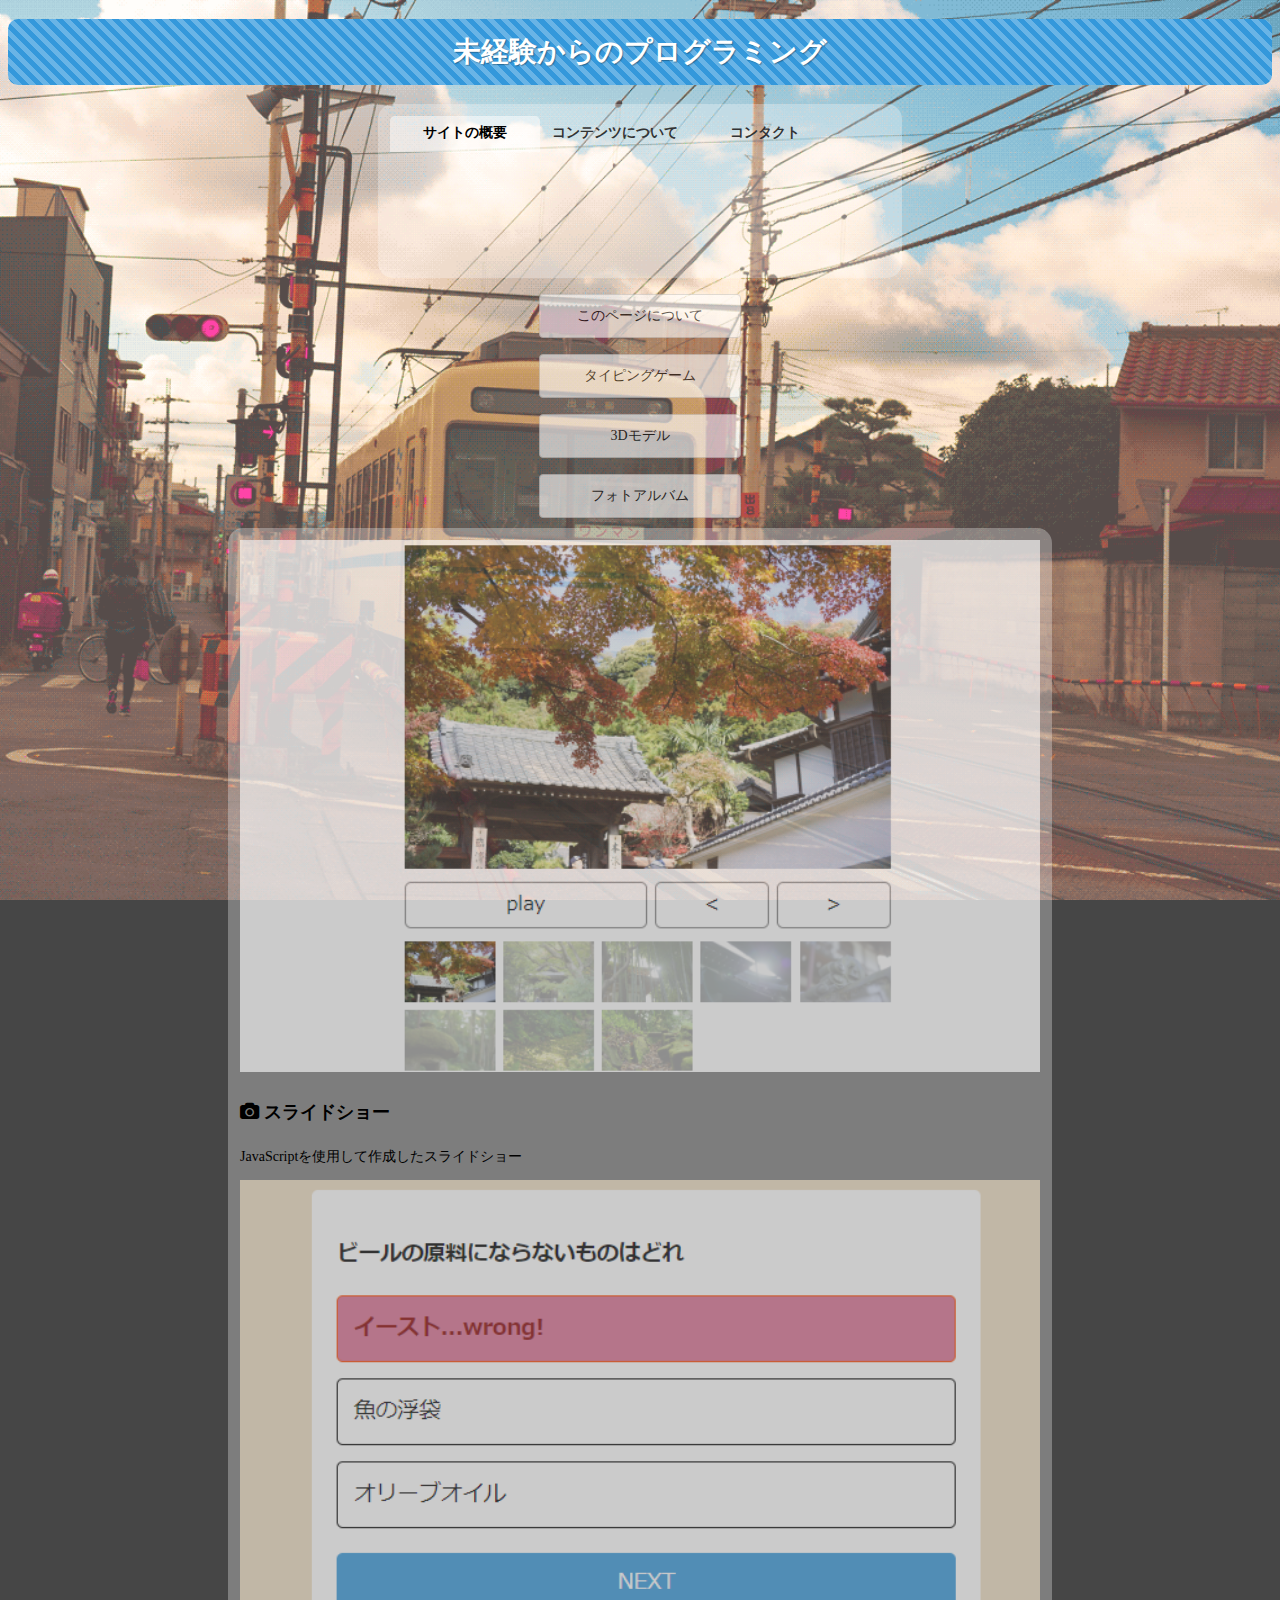
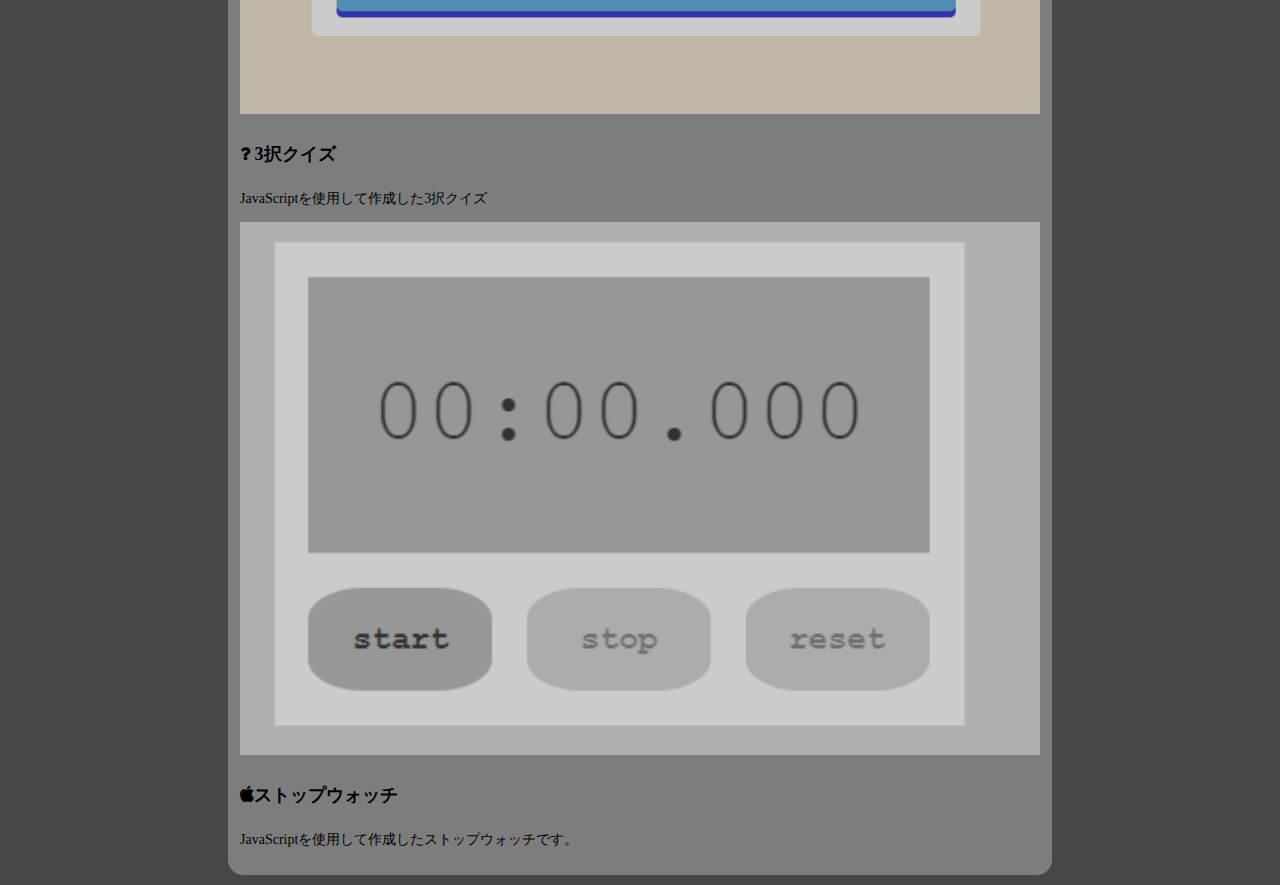
<file: jspage.html>
<!DOCTYPE html>
<html lang=ja >
  <head>
    <meta charset="utf-8">
    <title>未経験からのプログラミング</title>
    <link rel="stylesheet" href="css/styles.css" >
    <link rel="stylesheet" href="css/tabmenu.css">
    <!--  bootstrap導入用リンク　-->
        <link rel="stylesheet" href="https://maxcdn.bootstrapcdn.com/bootstrap/4.0.0-alpha.2/css/bootstrap.min.css" integrity="sha384-y3tfxAZXuh4HwSYylfB+J125MxIs6mR5FOHamPBG064zB+AFeWH94NdvaCBm8qnd" crossorigin="anonymous">
    <!--      font awsome追加-->
          <link rel="stylesheet" href="https://maxcdn.bootstrapcdn.com/font-awesome/4.5.0/css/font-awesome.min.css">


  </head>
  <body>
  <div id="haikei">
<h1>未経験からのプログラミング</h1>

<section class="tabcs">

<div class="container">
  <ul class="menu">
    <li><a href="#" class="active" data-id="about">サイトの概要</a></li>
    <li><a href="#" data-id="me">コンテンツについて</a></li>
    <li><a href="#" data-id="contact">コンタクト</a></li>
  </ul>

  <section class="content" id="about">
	このサイトは未経験からウェブプログラマを目指して<br>
	学習した記録を行うために作成したページです<br>
	学習サイトのチュートリアル等を利用して作成した成果物を配置します<br>
	おまけで趣味の成果物も配置予定です



  </section>

  <section class="content" id="me">
	このサイトには今まで制作してきたものや撮影した写真を設置します。
	このサイトで公開している制作物に関しては一言連絡を頂けましたら<br>
	配布いたしますので自由に御使用いただいて構いません。
  </section>

  <section class="content" id="contact">
	<a href="https://forms.gle/vZbbvGaRv8aZ72Ax7">こちら</a>までお願いします。
  </section>


</div>

<div id="open">このページについて</div>
<div id ="mask" class="hidden"></div>

<section id="hideAll">

    <section id="modal" class="hidden">
    <p>プログラミング学習の成果を残すためのページです。<br>このページはドットインストールの<br>JavaScript チュートリアルをベースに作成しています。</p>
    <div id="close">
      閉じる
    </div>
    </section>





<div id="typing">タイピングゲーム</div>
<script src="js/main.js"></script>

  <section id="modal2" class="hidden">
  タイピングが難しいとされている単語のタイピングゲームに移動します。<br>
  ドットインストールのチュートリアルをベースに作成しています。
  <div id="goToType">
    タイピングゲームへ移動
  </div>
  </section>


  <div id="modeling">3Dモデル</div>

  <section id="modal3" class="hidden">
  <p>フルスクラッチで作成した3Dモデルを設置してあります。　自作ゲーム等に使用したい場合ご連絡を頂けましたらFBXにてお渡しいたします。</p>
  <div id="goToModel">
    <a href="models/models.html"  style="color:black; text-decoration:none">  3Dモデル置き場へ移動</a>
  </div>
  </section>

</div>

    <div id="photo">フォトアルバム</div>

    <section id="modal4" class="hidden">
    <p>撮影した写真のページです。</p>
    <p>写真はLazySizesで遅延ロードされます。 </p>

    <div id="goToPhoto">
    <a src="image.html"  style="color:black; text-decoration:none"> フォトアルバムへ</a>
    </div>
    </section>
      </div>


            <div class="container" id="about">
            <div class="card-deck-wrapper">
        <div class="card-deck">
          <div class="card">
           <a href="jspage.html">
              <img class="card-img-top" src="shot/slide.png" alt="FirstPortfolio">
           </a>
            <div class="card-block">
              <a target=”_blank” href="https://shuu1222.github.io/slides/slide.html"></a>
              <h4 class="card-title"><i class="fa fa-camera"></i> スライドショー</h4>
              <p class="card-text">JavaScriptを使用して作成したスライドショー

            </div>
          </div>
          <div class="card">
              <a target=”_blank” href="https://shuu1222.github.io/quiz/quiz.html">
            <img class="card-img-top" src="shot/quiz.png" alt="FullScratched3Dmodels"> </a>
            <div class="card-block">
              <h4 class="card-title"><i class="fa fa-question"></i> 3択クイズ</h4>
              <p class="card-text">JavaScriptを使用して作成した3択クイズ


            </div>
          </div>
          <div class="card">
          <a target=”_blank” href="https://shuu1222.github.io/dot/stop.html">
           <img class="card-img-top" src="shot/stop.png" alt="My photo page">
          </a>
            <div class="card-block">
              <h4 class="card-title"><i class="fa fa-apple"></i>ストップウォッチ</h4>
              <p class="card-text">JavaScriptを使用して作成したストップウォッチです。

            </div>
          </div>
        </div>
      </div>
                </div>

</section>
<script src="js/main.js">  </script>
<script src="js/main2.js"></script>
<script src="js/tabmenu.js"></script>

</body>
</html>
</file>
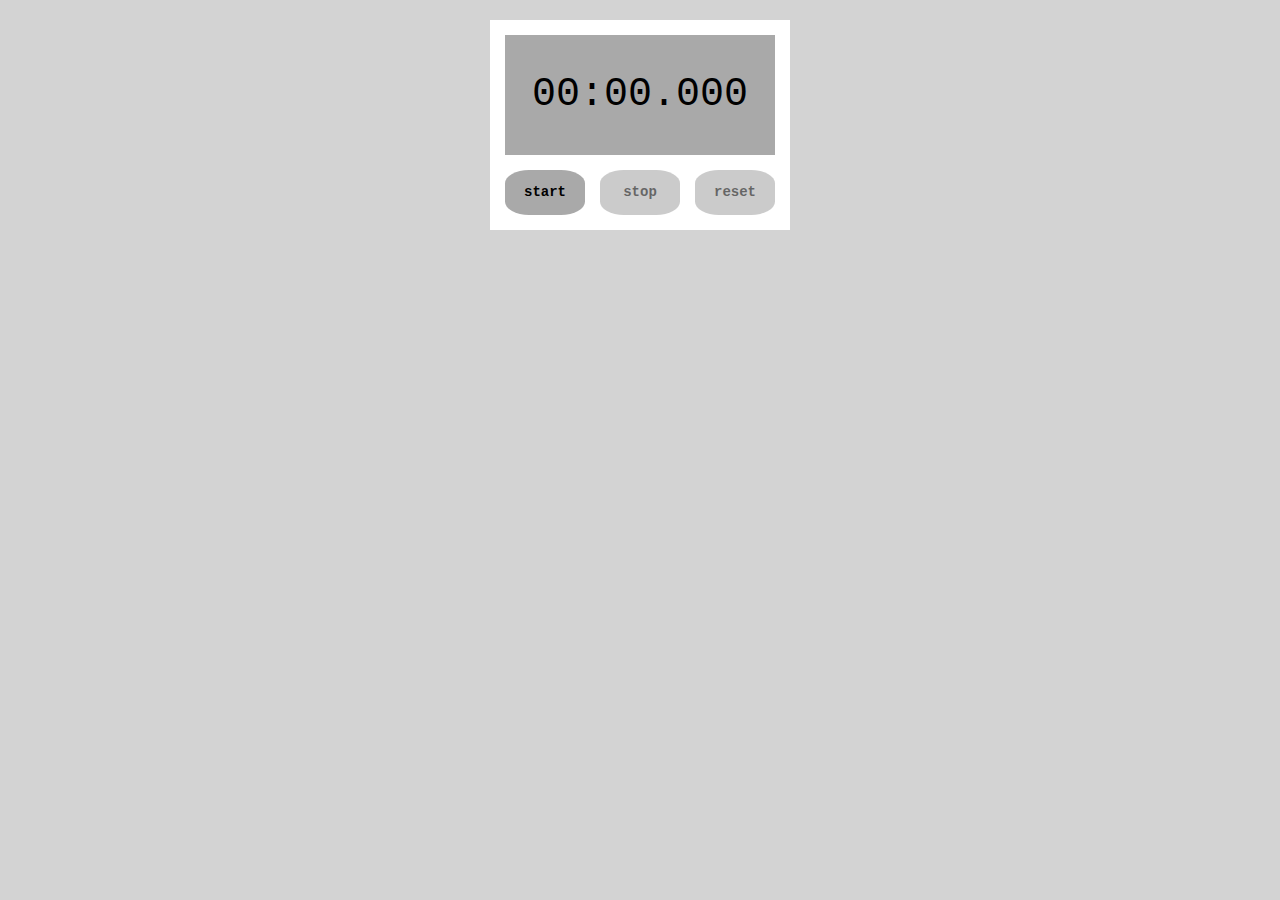
<file: dot/stop.html>
<!<!DOCTYPE html>
<!DOCTYPE html>
<html lang=ja>
  <head>
    <meta charset="utf-8">
    <title>ストップウォッチ</title>
    <link rel="stylesheet" href="css/stop.css">
  </head>
  <body>
    <div class = "container">
  <div id="timer">00:00.000</div>
  <div class="controlls">
  <div class="btn" id="start">start</div>
  <div class="btn" id="stop">stop</div>
  <div class="btn" id="reset">reset</div>
  <script src="js/stop.js">  </script>
  </div></div>
  </body>
</html>
</file>
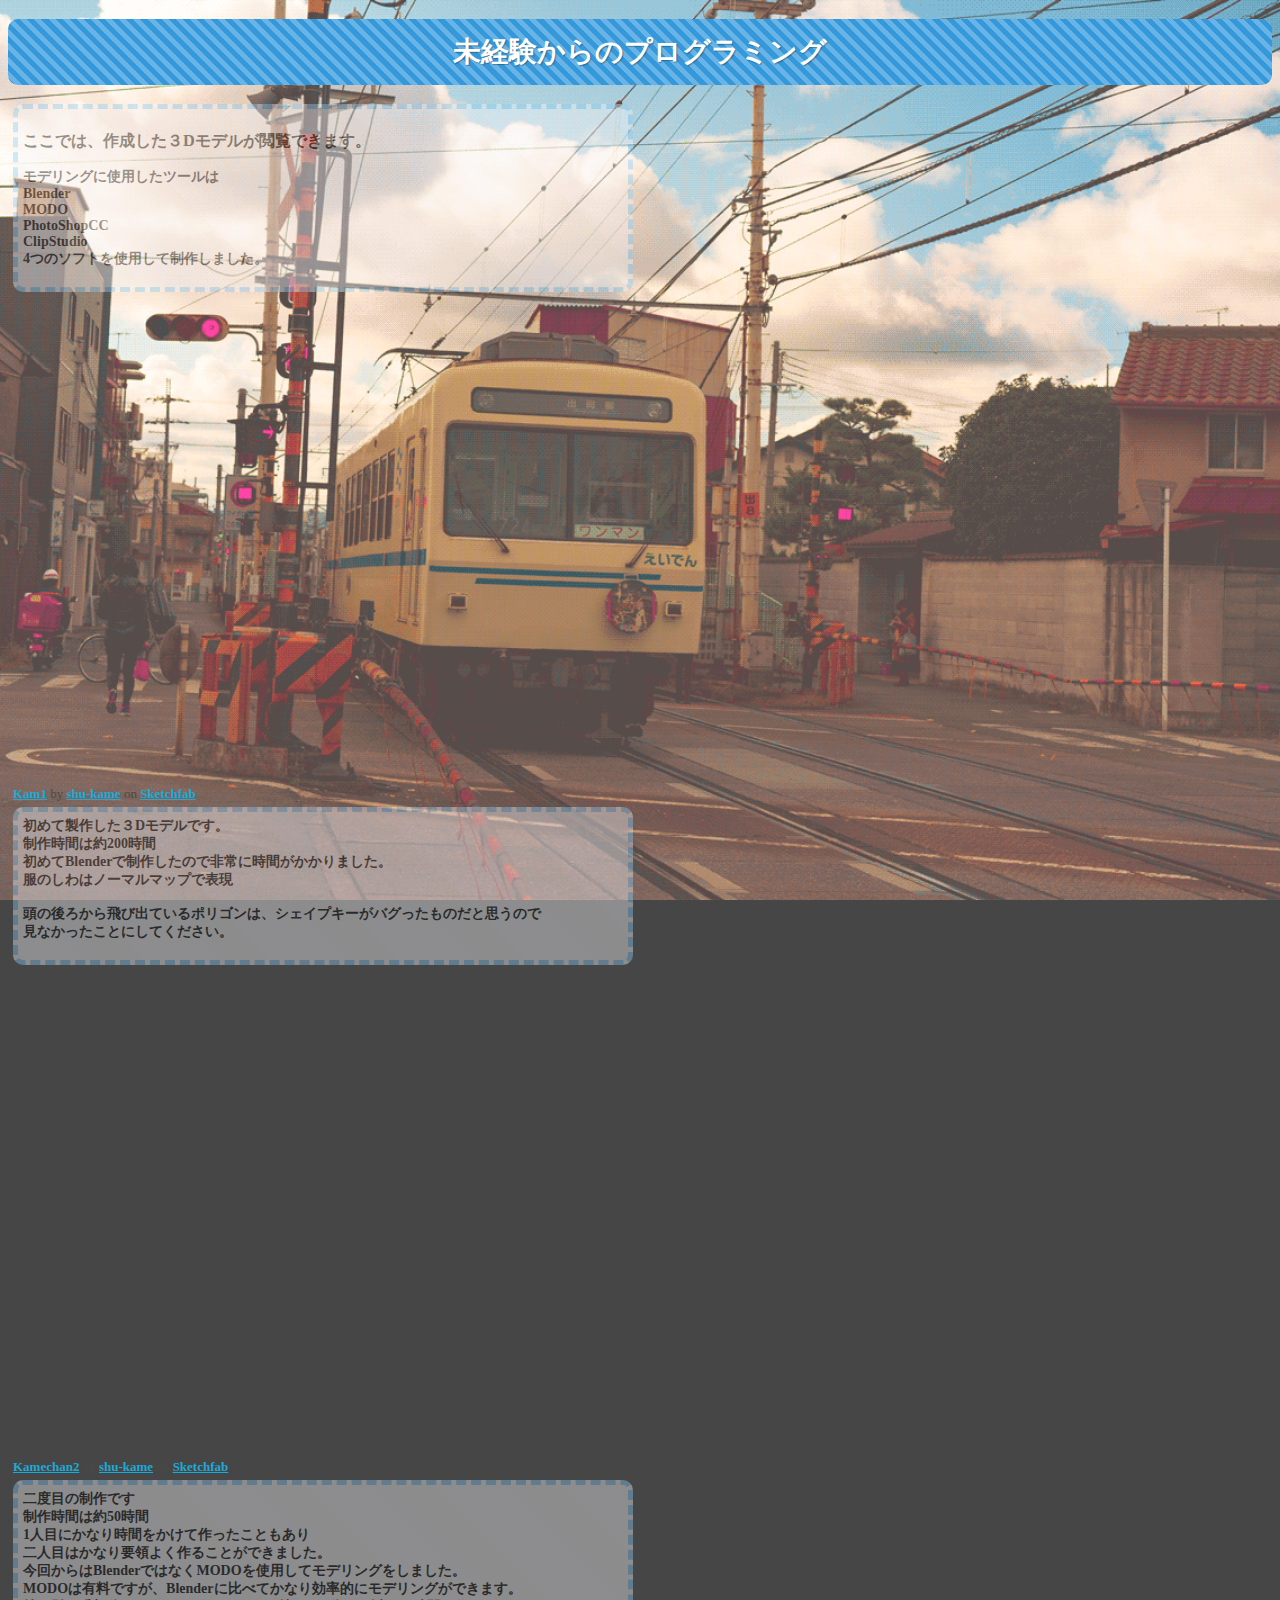
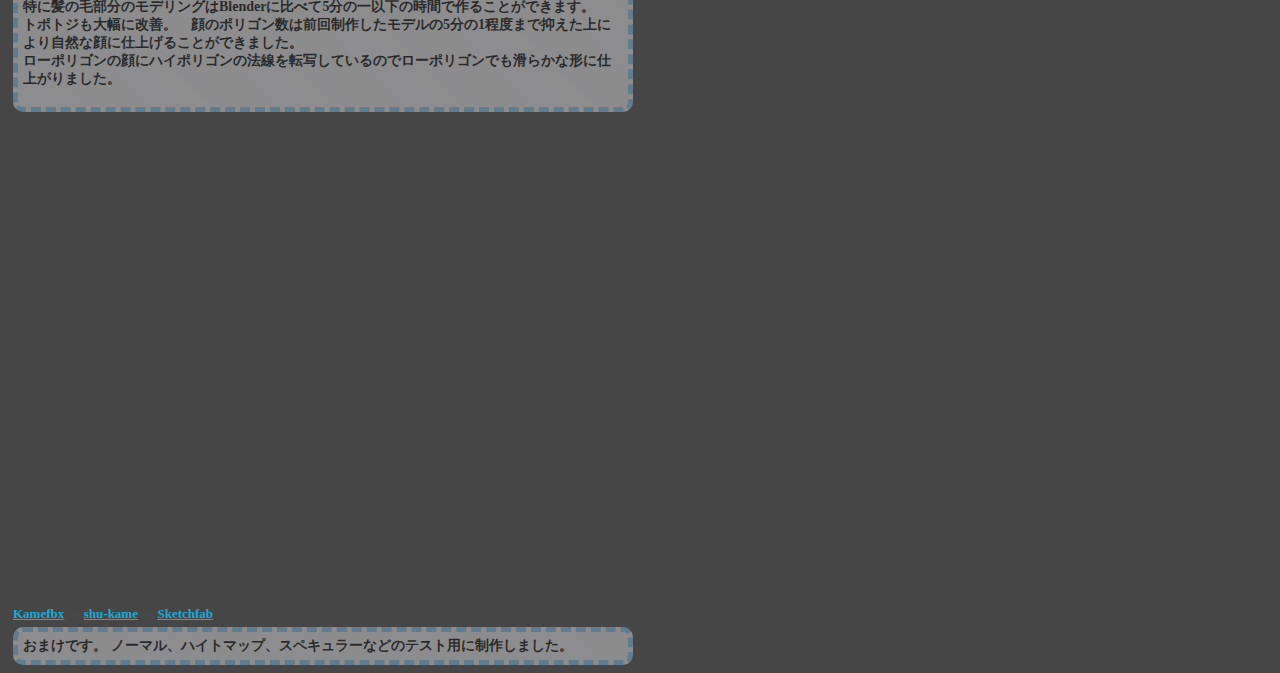
<file: models/models.html>
<!DOCTYPE html>
<html lang=ja >
  <head>

    <meta charset="utf-8">
    <title>ゼロからのプログラミング日記</title>
    <link rel="stylesheet" href="../css/styles.css" >
   </head>

  <body>
      <div id=haikei>



<h1><a href="../index.html"style="color:white; text-decoration:none">未経験からのプログラミング</a></h1>

<section id="modelViewer">
<div class="setsumei">
<h3>ここでは、作成した３Dモデルが閲覧できます。</h3>
<p>モデリングに使用したツールは<br>
Blender<br>
MODO<br>
PhotoShopCC<br>
ClipStudio<br>
4つのソフトを使用して制作しました。
</p>
</div>


<div class="sketchfab-embed-wrapper"><iframe width="640" height="480" src="https://sketchfab.com/models/30fc3451c82d44ae817f1aabe5b560c2/embed" frameborder="0" allow="autoplay; fullscreen; vr" mozallowfullscreen="true" webkitallowfullscreen="true"></iframe>
<p style="font-size: 13px; font-weight: normal; margin: 5px; color: #4A4A4A;">
    <a href="https://sketchfab.com/3d-models/kam1-30fc3451c82d44ae817f1aabe5b560c2?utm_medium=embed&utm_source=website&utm_campaign=share-popup" target="_blank" style="font-weight: bold; color: #1CAAD9;">Kam1</a>
    by <a href="https://sketchfab.com/shu-kame?utm_medium=embed&utm_source=website&utm_campaign=share-popup" target="_blank" style="font-weight: bold; color: #1CAAD9;">shu-kame</a>
    on <a href="https://sketchfab.com?utm_medium=embed&utm_source=website&utm_campaign=share-popup" target="_blank" style="font-weight: bold; color: #1CAAD9;">Sketchfab</a>
</p>
</div>

<div class="setsumei">

初めて製作した３Dモデルです。<br>
制作時間は約200時間<br>
初めてBlenderで制作したので非常に時間がかかりました。<br>
服のしわはノーマルマップで表現<br><br>
頭の後ろから飛び出ているポリゴンは、シェイプキーがバグったものだと思うので<br>
見なかったことにしてください。<br>
</p>

</div>


<div class="sketchfab-embed-wrapper"><iframe width="640" height="480" src="https://sketchfab.com/models/61eaf23280254af08275561081bfbafd/embed" frameborder="0" allow="autoplay; fullscreen; vr" mozallowfullscreen="true" webkitallowfullscreen="true"></iframe>

<p style="font-size: 13px; font-weight: normal; margin: 5px; color: #4A4A4A;">
    <a href="https://sketchfab.com/3d-models/kamechan2-61eaf23280254af08275561081bfbafd?utm_medium=embed&utm_source=website&utm_campaign=share-popup" target="_blank" style="font-weight: bold; color: #1CAAD9;">Kamechan2</a>
    by <a href="https://sketchfab.com/shu-kame?utm_medium=embed&utm_source=website&utm_campaign=share-popup" target="_blank" style="font-weight: bold; color: #1CAAD9;">shu-kame</a>
    on <a href="https://sketchfab.com?utm_medium=embed&utm_source=website&utm_campaign=share-popup" target="_blank" style="font-weight: bold; color: #1CAAD9;">Sketchfab</a>
</p>
</div>


<div class="setsumei">

二度目の制作です<br>
制作時間は約50時間<br>
1人目にかなり時間をかけて作ったこともあり<br>
二人目はかなり要領よく作ることができました。<br>
今回からはBlenderではなくMODOを使用してモデリングをしました。<br>
MODOは有料ですが、Blenderに比べてかなり効率的にモデリングができます。<br>
特に髪の毛部分のモデリングはBlenderに比べて5分の一以下の時間で作ることができます。<br>
トポトジも大幅に改善。　顔のポリゴン数は前回制作したモデルの5分の1程度まで抑えた上に<br>
より自然な顔に仕上げることができました。<br>
ローポリゴンの顔にハイポリゴンの法線を転写しているのでローポリゴンでも滑らかな形に仕上がりました。<br>


</p>

</div>



<div class="sketchfab-embed-wrapper"><iframe width="640" height="480" src="https://sketchfab.com/models/fadd6d9baec7432686185f4bbb5ad29d/embed" frameborder="0" allow="autoplay; fullscreen; vr" mozallowfullscreen="true" webkitallowfullscreen="true"></iframe>

<p style="font-size: 13px;  font-weight: normal; margin: 5px; color: #4A4A4A;">
    <a href="https://sketchfab.com/3d-models/kamefbx-fadd6d9baec7432686185f4bbb5ad29d?utm_medium=embed&utm_source=website&utm_campaign=share-popup" target="_blank" style="font-weight: bold; color: #1CAAD9;">Kamefbx</a>
    by <a href="https://sketchfab.com/shu-kame?utm_medium=embed&utm_source=website&utm_campaign=share-popup" target="_blank" style="font-weight: bold; color: #1CAAD9;">shu-kame</a>
    on <a href="https://sketchfab.com?utm_medium=embed&utm_source=website&utm_campaign=share-popup" target="_blank" style="font-weight: bold; color: #1CAAD9;">Sketchfab</a>
</p>
</div>

<div class="setsumei">

おまけです。
ノーマル、ハイトマップ、スペキュラーなどのテスト用に制作しました。
</div>


</section>
</div>


</body>
</html>
</file>
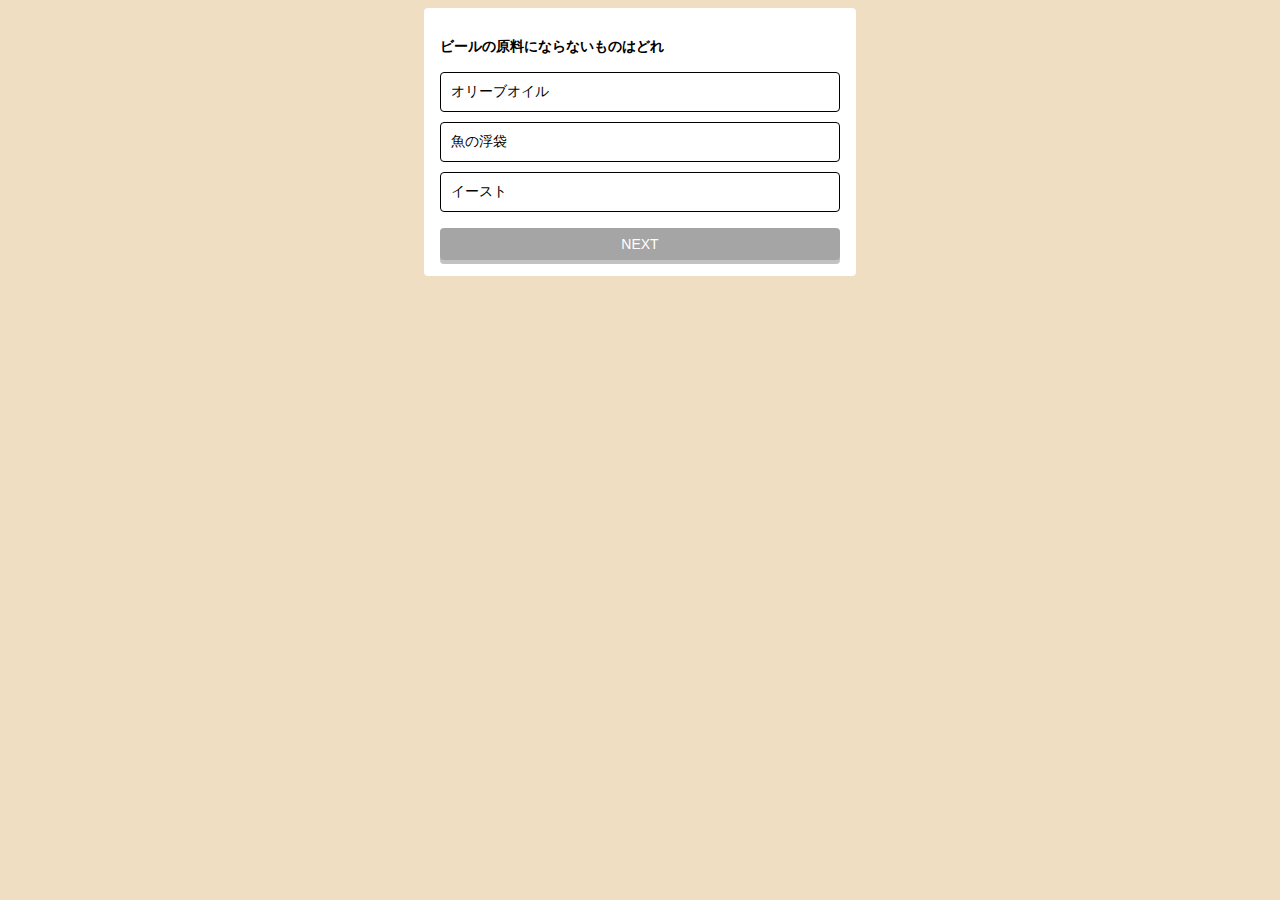
<file: quiz/quiz.html>
<!DOCTYPE html>
<html lang=ja>
  <head>
    <meta charset="utf-8">
    <title></title>
    <link rel="stylesheet" href="css/quiz.css">
  </head>
  <body>
  <div class="contianer">
  <p id="question"></p>
  <ul id="choices"></ul>
  <div id="btn" class="disabled">NEXT</div>

  <section id="result">
  <p></p>
  <a href="">Replay?</a>
  </section>


  </div>
  <script src="js/quiz.js">  </script>

  </body>
</html>
</file>
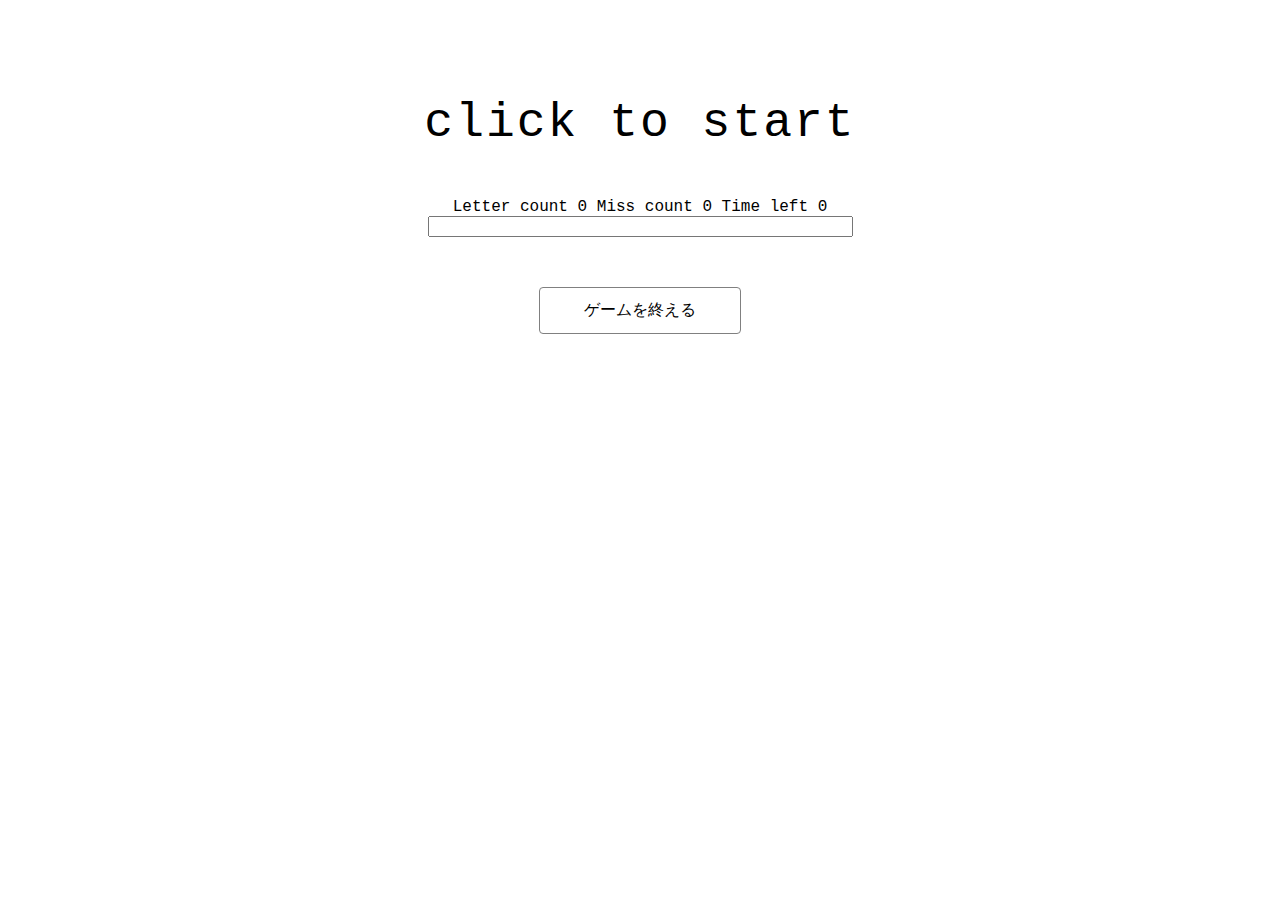
<file: typinggame/typing.html>
<!DOCTYPE html>
<html lang="ja">
  <head>
    <meta charset="utf-8">
    <title>タイピングゲーム！</title>
    <link rel="stylesheet" href="css/styles.css">
  </head>
  <body>
<p id = "target">click to start</P>
<p class = "info">
Letter count <span id = "score">0</span>
Miss count <span id = "miss">0</span>
Time left <span id ="timer">0</span>
<br>
<input type="text" name="スマホ用" size="50" >



</p>
<br>
<div id="finishgame">ゲームを終える</div>

<script src="js/main.js"></script>
  </body>
</html>
</file>
<file: css/styles.css>
h1{
text-align: center;

}

html{
       scroll-behavior: smooth;
    }

.card-img-top {

    width: 100%;
    opacity: 0.6;

}

.card-img-top:hover{
  opacity: 1;
  transition: 0.7s;
}

#about{
  width:800px;
}

.card-title{
  font-size: 18px;
}

body {
  background-image: url(bg.gif);
  background-position: center center;
  background-repeat: no-repeat;
  background-attachment: fixed;
  background-size: cover;
  background-color: #464646;
  font-size:14px;
}

h1 {
  padding: .5em .75em;
  background: -webkit-repeating-linear-gradient(45deg, #3498db, #3498db 5px, #69b4e6 5px, #69b4e6 10px);
  background: repeating-linear-gradient(45deg, #3498db, #3498db 5px, #69b4e6 5px, #69b4e6 10px);
  color: #fff;
  text-shadow: 1px 1px 1px rgba(0, 0, 0, .3);
  border-radius: 10px
}
.box-fadein img {
  opacity: 0;
  -webkit-transition: opacity 3s;
  transition: opacity 3s;
  width: 800px;
}
.box-fadein.lazyloaded img.lazyloaded {
  opacity: 1;
  width: 800px;

}
a:h1{
  color: inherit;
}

  #lazyImage img {
    border:1px solid #ccc;
    background-color: RGB(200,200,255,0.4);
    padding: 10px;
    border-radius: 6px;
    }

#open, #modeling, #typing, #photo{
  cursor: pointer;
  width: 200px;
  border: 1px solid #ccc;
  border-radius: 4px;
  text-align:center;
  padding: 12px 0;
  margin: 16px auto 0;
  background-color:white;
  opacity: 0.6;
}
#open:hover, #modeling:hover, #typing:hover, #photo:hover{
  cursor: pointer;
  width: 200px;
  border: 1px solid #ccc;
  border-radius: 4px;
  text-align:center;
  padding: 12px 0;
  margin: 16px auto 0;
  background-color:aliceblue;
  font-size: 16px;
  opacity: 0.9;
  transition: 1s;
}

#goToType, #goToModel, #close, #goToPhoto{
  cursor: pointer;
  width: 200px;
  border: 1px solid #ccc;
  border-radius: 4px;
  text-align:center;
  padding: 12px 0;
  margin: 16px auto 0;

}

#mask{
  background: rgba(0, 0, 0, 0.4);
  position:fixed;
  top: 0;
  bottom: 0;
  right: 0;
  left: 0;
  z-index: 0;
}
#modal{
  background: #fff;
  width: 300px;
  padding: 20px;
  border-radius: 4px;
  position: absolute;
  top:140px;
  left: 0;
  right: 0;
  margin: auto;
  transition: 1s;
  z-index: 1;
}
#modal2, #modal3,#modal4{
  background: #fff;
  width: 300px;
  padding: 20px;
  border-radius: 4px;
  position: absolute;
  top:140px;
  left: 0;
  right: 0;
  margin: auto;
  transition: 1s;
  z-index: 1;
}


#mask.hidden{
  display: none;
}
#modal.hidden{
  /* display: none; */
  transform: translate(0,-500px) rotate(360deg);
  opacity: 0;
}

#modal2.hidden{
  /* display: none; */
  transform: translate(0,-500px) rotate3d(10,10,10,360deg);
}

#modal3.hidden{
  /* display: none; */
  transform: translate(0,-500px) rotateY(660deg);
}
#modal4.hidden{
  /* display: none; */
  transform: translate(0,-800px) skew(40deg,60deg);
}

#hideAll{
color:black;
}

.setsumei{
background:#95DEFC  ;
opacity : 40%;
  width: 600px;
  border-radius: 10px;
  padding: 5px;
  border : 5px dashed ;
  border-color: lightskyblue;
  margin:5px;
  background: -webkit-repeating-linear-gradient(45deg, ghostwhite, whitesmoke 90px, aliceblue 5px, aliceblue 50px);
  font-weight: bold;

}
.sketchfab-embed-wrapper{

}
</file>
<file: css/tabmenu.css>
.tabcs{
  font-size: 14px;
}

.container{
margin: 10px auto;
  width: 500px;
  min-height: 150px;
  padding: 12px;
	 background-color: rgba(255,255,255,0.3);
	 border-radius:15px;
}

.menu{
  list-style: none;;
  padding: 0;
  margin: 0;
  display: flex;
}

.menu li a{
  display: inline-block;
  width: 150px;
  height: 20px;
  text-align: center;
  padding: 8px 0;
  color: #333;
  text-decoration: none;
  border-radius: 5px 5px 0 0;
  font-weight: bold;
}


.menu li a.active{

color: black;
font-weight: bold;
 background-color: rgba(255,255,255,0.5);
}

.menu li a:not(.active):hover{
opacity: 0.7;
font-size: 16px;
color: #4b0082;
transition: 1s;
}

.content.active{
color: black;
 background-color: rgba(255,255,255,0.7);

border-radius: 3px 5px 5px 5px;
padding: 8px 8px;
display: block;
}
.content{
display: none;
}
</file>
<file: dot/css/stop.css>
body{
  font-family: 'courier New' , monospace;
  font-size: 14px;
  background: lightgray;
}

.container{
  margin: 20px auto;
  width:  270px;
  background: white;
  padding: 15px;
  text-align: center;
}

#timer{
  background: darkgray;
  height: 120px;
  line-height: 120px;
  font-size: 40px;
  margin-bottom: 15px;
}

.btn{
  width: 80px;
  height: 45px;
  line-height: 45px;
  background: darkgray;
  font-weight: bold;
  cursor: pointer;
  border-radius: 30%;
  user-select: none;

}

.controlls{
  display: flex;
  justify-content: space-between;
}

.inactive{
  opacity: 0.6;
}
</file>
<file: quiz/css/quiz.css>
body{
  background: #efdec1;
  font-size: 14px;
  font-family: sans-serif;

}

.contianer{
width: 400px;
margin: 8px auto;
background: white;
border-radius: 4px;
padding: 16px;
position: relative;
}


#question{
  margin-bottom: 16px;
  font-weight: bold;
}

#choices{
list-style: none;
padding: 0;
margin-bottom: 16px;
}

#choices >li{
border: 1px solid black;
border-radius: 4px;
padding: 10px;
margin-bottom: 10px;
cursor: pointer;
}

#choices > li:hover{
  background: lightgray;
}

#btn, #result>a{
  background: #3498db;
  padding: 8px;
  border-radius: 4px;
  cursor: pointer;
  text-align: center;
  color: white;
  box-shadow: 0 4px 0 mediumblue;
}

#btn.disabled{
  background: gray;
  box-shadow: 0 4px 0 darkgrey;
  opacity: 0.7;
}

#choices>li.correct{
  background: aquamarine;
  border-color: chartreuse;
  color: darkgreen;
  font-weight: bold;
}
#choices>li.correct::after{
   content: "...correct!";
}

#choices>li.wrong{
  background: palevioletred;
  border-color: orangered;
  color: darkred;
  font-weight: bold;
}
#choices>li.wrong::after{
   content: "...wrong!";
}
#result{
  position: absolute;
  width: 300px;
  background: white;
  padding: 30px;
  box-shadow: 0 0 2px rgba(0,0,0,0.5);
  /* top: 50px; */
  top: -500px;
  right:0;
  left: 0;
  margin: 0 auto;
  border-radius: 3px;
  text-align: center;
  transition: 0.4s ease-out;
}
#result.show{
  top: 50px;
}

#result>p{
  font-size: 24px;
}

#result>a{
  display: block;
  text-decoration: none;
}
</file>
<file: typinggame/css/styles.css>
body{
  padding-top: 40px;
  font-family : 'Courier New', monospace;
  text-align: center;

}

#finishgame{
  cursor: pointer;
  width: 200px;
  border: 1px solid gray;
  border-radius: 4px;
  text-align:center;
  padding: 12px 0;
  margin: 16px auto 0;}

#target{

font-size: 48px;
letter-spacing: 2px;

}

.info color: #ccc ;
</file>
